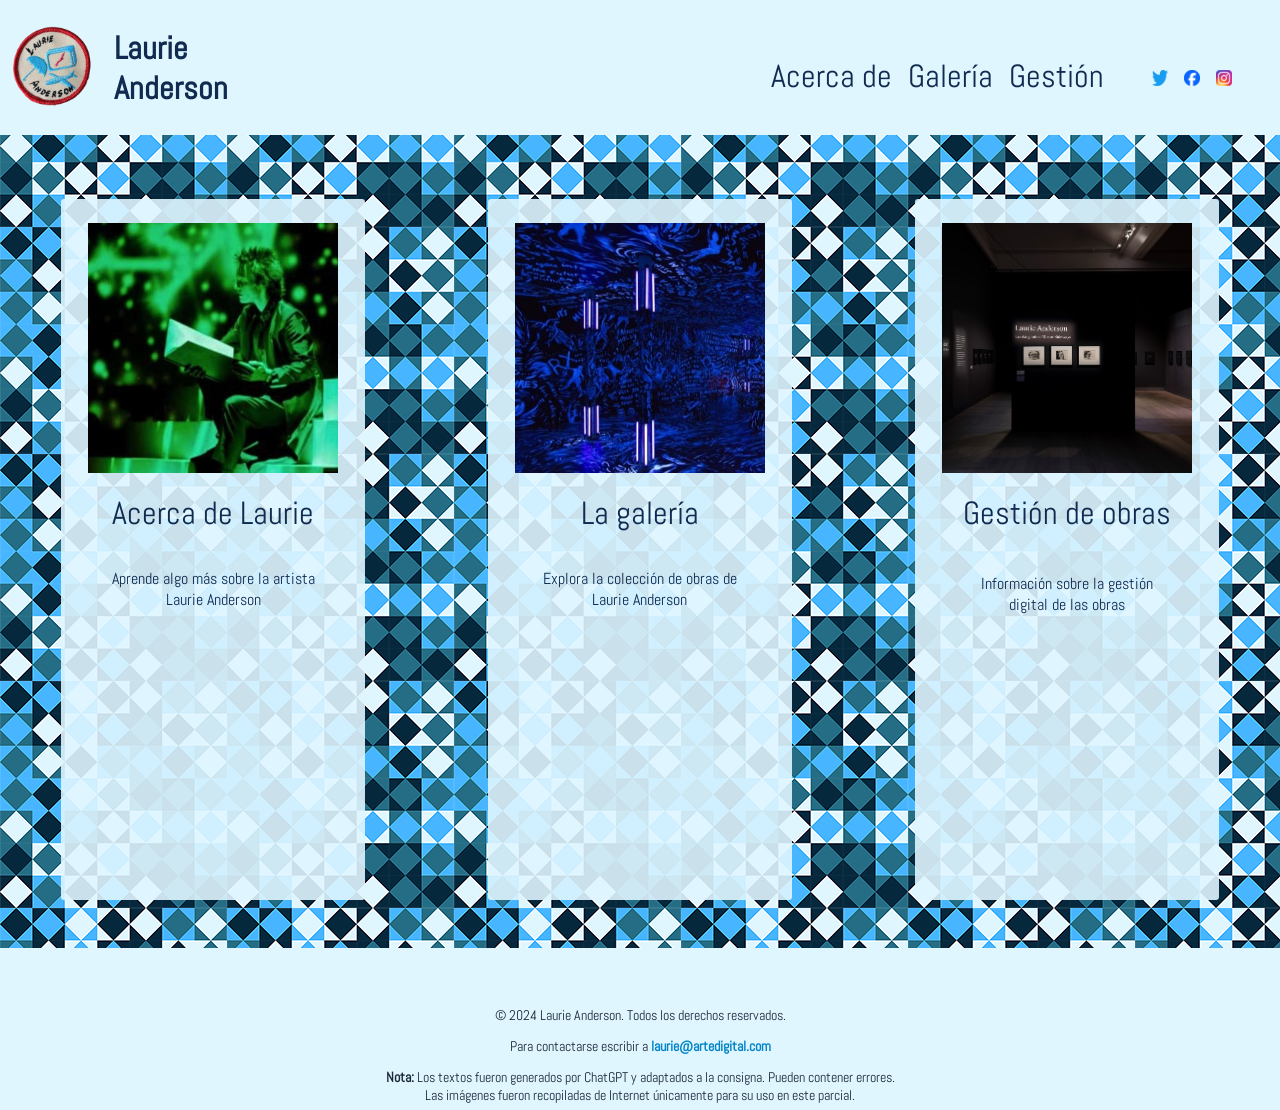
<file: index.html>
<!DOCTYPE html>
<html lang="es">

<head>
    <title>Laurie Anderson - Bienvenido/a</title>
    <meta charset="UTF-8">
    <link href="css/estilo-index.css" rel="stylesheet">
    <link rel="icon" type="image/x-icon" href="img/logo-icon.ico">
</head>

<body>
    <header>
        <div id="logo-nombre">
            <a href="index.html" class="logo-link"><img src="img/logo-header.png"
                    alt="Logo de parche de Laurie Anderson" height="90" width="90" class="logo-header"></a>
            <p id="nombre-header">Laurie Anderson</p>
        </div>
        <nav>
            <ul>
                <div class="vinculos-header">
                    <li><a href="pag2-acercade.html">Acerca de</a></li>
                    <li><a href="pag3-galeria.html">Galería</a></li>
                    <li><a href="pag4-gestion.html">Gestión</a></li>
                </div>
                <li class="redes"><a href="http://www.twitter.com/onlyanexpert" target="_blank"><img
                            src="img/twitter.png" alt="Logo de Twitter" class="twitter"></a></li>
                <li class="redes"><a href="https://www.facebook.com/LaurieAnderson" target="_blank"><img
                            src="img/facebook.png" alt="Logo de Facebook" class="facebook"></a></li>
                <li class="redes"><a href="http://instagram.com/laurieandersonofficial" target="_blank"><img
                            src="img/instagram.png" alt="Logo de Instagram" class="instagram"></a></li>
            </ul>
        </nav>
    </header>

    <main>
        <section class="sec-acerca-de">
            <a href="pag2-acercade.html" class="tarjetas"><img src="img/anderson-3.jpg"
                    alt="Fotografía de Laurie Anderson" height="250" width="250"></a>
            <h1>Acerca de Laurie</h1>
            <p>Aprende algo más sobre la artista Laurie Anderson</p>
        </section>
        <section class="sec-galeria">
            <a href="pag3-galeria.html" class="tarjetas"><img src="img/anderson-2.jpg"
                    alt="Foto del Chalkroom de Laurie" height="250" width="250"></a>
            <h2>La galería</h2>
            <p>Explora la colección de obras de Laurie Anderson</p>
        </section>
        <section class="sec-gestion">
            <a href="pag4-gestion.html" class="tarjetas"><img src="img/museo-laurie.jpg"
                    alt="Exhibición de Laurie Anderson en el Moderna Museet de Estocolmo" height="250" width="250"></a>
            <h3>Gestión de obras</h3>
            <p>Información sobre la gestión digital de las obras</p>
        </section>
    </main>

    <footer>
        <p>© 2024 Laurie Anderson. Todos los derechos reservados.</p>
        <p>Para contactarse escribir a <a href="mailto:laurie@artedigital.com">laurie@artedigital.com</a></p>
        <p><b>Nota:</b> Los textos fueron generados por ChatGPT y adaptados a la consigna. Pueden contener
            errores.<br>Las imágenes fueron recopiladas de Internet únicamente para su uso en este parcial.</p>
    </footer>
</body>

</html>
</file>
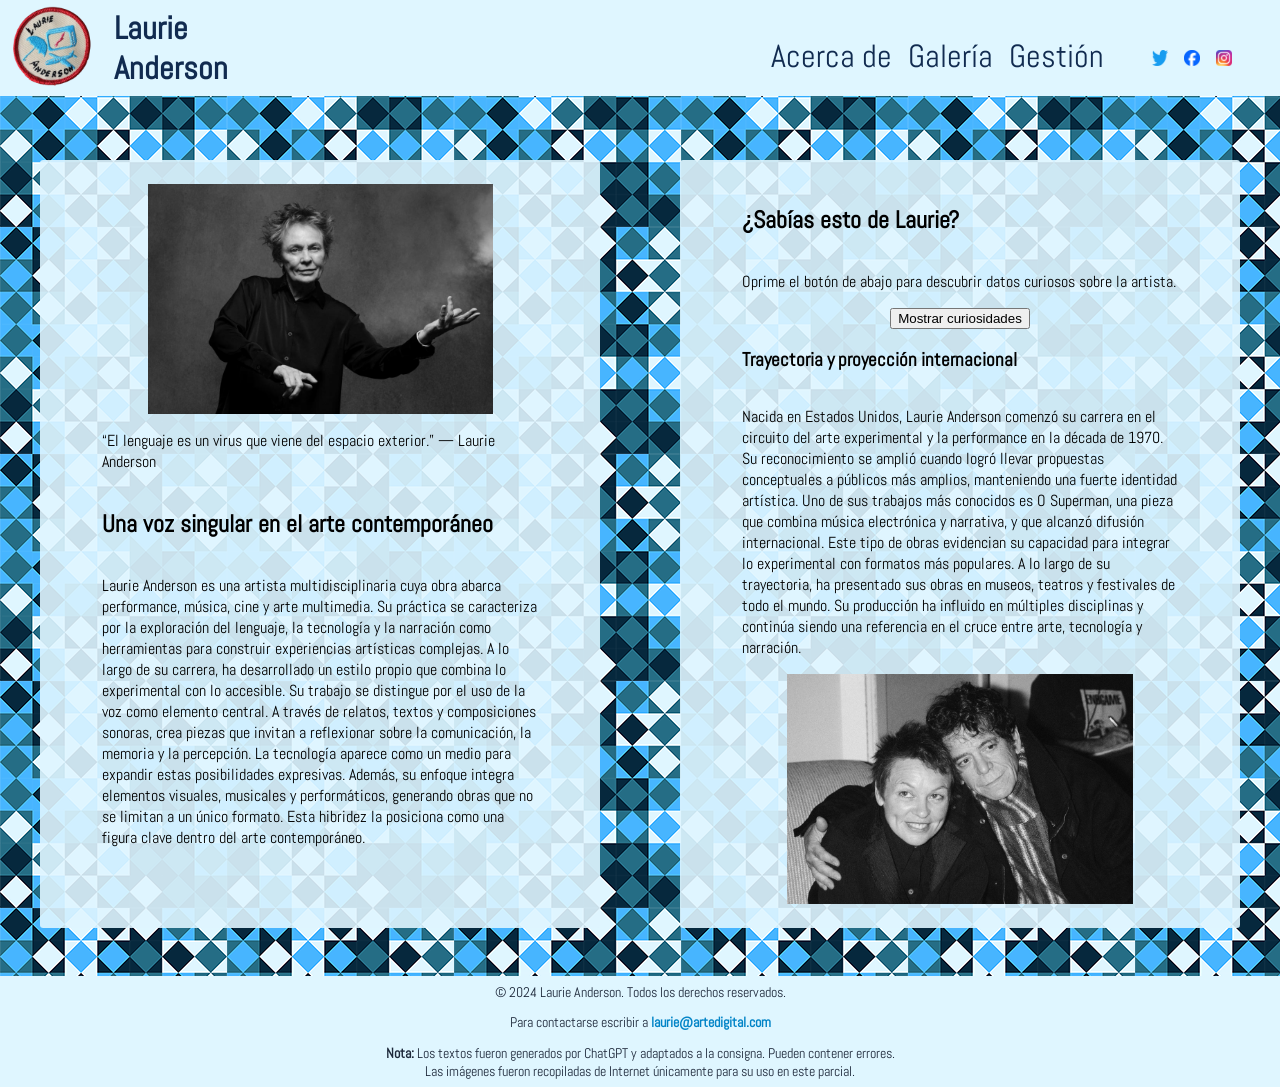
<file: pag2-acercade.html>
<!DOCTYPE html>
<html lang="es">

<head>
    <title>Laurie Anderson - Bienvenido/a</title>
    <meta charset="UTF-8">
    <link href="css/estilo-pag2.css" rel="stylesheet">
    <link rel="icon" type="image/x-icon" href="img/logo-icon.ico">
</head>

<body>

    <body>
        <header>
            <div id="logo-nombre">
                <a href="index.html" class="logo-link"><img src="img/logo-header.png"
                        alt="Logo de parche de Laurie Anderson" height="90" width="90" class="logo-header"></a>
                <p id="nombre-header">Laurie Anderson</p>
            </div>
            <nav>
                <ul>
                    <div class="vinculos-header">
                        <li><a href="pag2-acercade.html">Acerca de</a></li>
                        <li><a href="pag3-galeria.html">Galería</a></li>
                        <li><a href="pag4-gestion.html">Gestión</a></li>
                    </div>
                    <li class="redes"><a href="http://www.twitter.com/onlyanexpert" target="_blank"><img
                                src="img/twitter.png" alt="Logo de Twitter" class="twitter"></a></li>
                    <li class="redes"><a href="https://www.facebook.com/LaurieAnderson" target="_blank"><img
                                src="img/facebook.png" alt="Logo de Facebook" class="facebook"></a></li>
                    <li class="redes"><a href="http://instagram.com/laurieandersonofficial" target="_blank"><img
                                src="img/instagram.png" alt="Logo de Instagram" class="instagram"></a></li>
                </ul>
            </nav>
        </header>

        <main>
            <section>
                <img src="img/anderson.jpg" alt="Fotografía de Laurie Anderson" height="230">
                <p>“El lenguaje es un virus que viene del espacio exterior.” — Laurie Anderson</p>
                <h1>Una voz singular en el arte contemporáneo</h1>
                <p>Laurie Anderson es una artista multidisciplinaria cuya obra abarca performance, música, cine y arte
                    multimedia. Su práctica se caracteriza por la exploración del lenguaje, la tecnología y la narración
                    como herramientas para construir experiencias artísticas complejas. A lo largo de su carrera, ha
                    desarrollado un estilo propio que combina lo experimental con lo accesible.
                    Su trabajo se distingue por el uso de la voz como elemento central. A través de relatos, textos y
                    composiciones sonoras, crea piezas que invitan a reflexionar sobre la comunicación, la memoria y la
                    percepción. La tecnología aparece como un medio para expandir estas posibilidades expresivas.
                    Además, su enfoque integra elementos visuales, musicales y performáticos, generando obras que no se
                    limitan a un único formato. Esta hibridez la posiciona como una figura clave dentro del arte
                    contemporáneo.</p>
            </section>
            <section>
                <h2>¿Sabías esto de Laurie?</h2>
                <p>Oprime el botón de abajo para descubrir datos curiosos sobre la artista.</p>
                <button id="boton-curiosidades" onclick="mostrarCuriosidades()">Mostrar curiosidades</button>
                <h3>Trayectoria y proyección internacional</h3>
                <p>Nacida en Estados Unidos, Laurie Anderson comenzó su carrera en el circuito del arte experimental y
                    la performance en la década de 1970. Su reconocimiento se amplió cuando logró llevar propuestas
                    conceptuales a públicos más amplios, manteniendo una fuerte identidad artística.
                    Uno de sus trabajos más conocidos es O Superman, una pieza que combina música electrónica y
                    narrativa, y que alcanzó difusión internacional. Este tipo de obras evidencian su capacidad para
                    integrar lo experimental con formatos más populares.
                    A lo largo de su trayectoria, ha presentado sus obras en museos, teatros y festivales de todo el
                    mundo. Su producción ha influido en múltiples disciplinas y continúa siendo una referencia en el
                    cruce entre arte, tecnología y narración.</p>
                <img src="img/laurie-lou-reed.jpg" alt="Imagen de Laurie y su exesposo Lou Reed" height="230">
            </section>
        </main>

        <footer>
            <p>© 2024 Laurie Anderson. Todos los derechos reservados.</p>
            <p>Para contactarse escribir a <a href="mailto:laurie@artedigital.com">laurie@artedigital.com</a></p>
            <p><b>Nota:</b> Los textos fueron generados por ChatGPT y adaptados a la consigna. Pueden contener
                errores.<br>Las imágenes fueron recopiladas de Internet únicamente para su uso en este parcial.</p>
        </footer>
    </body>
    <!--Me encontré con algunos errores de ejecución y al comprobar con la IA decidí utilizar la herramienta de poner el script luego del body-->
    <script src=js/gestion-pag2.js></script>

</html>
</file>
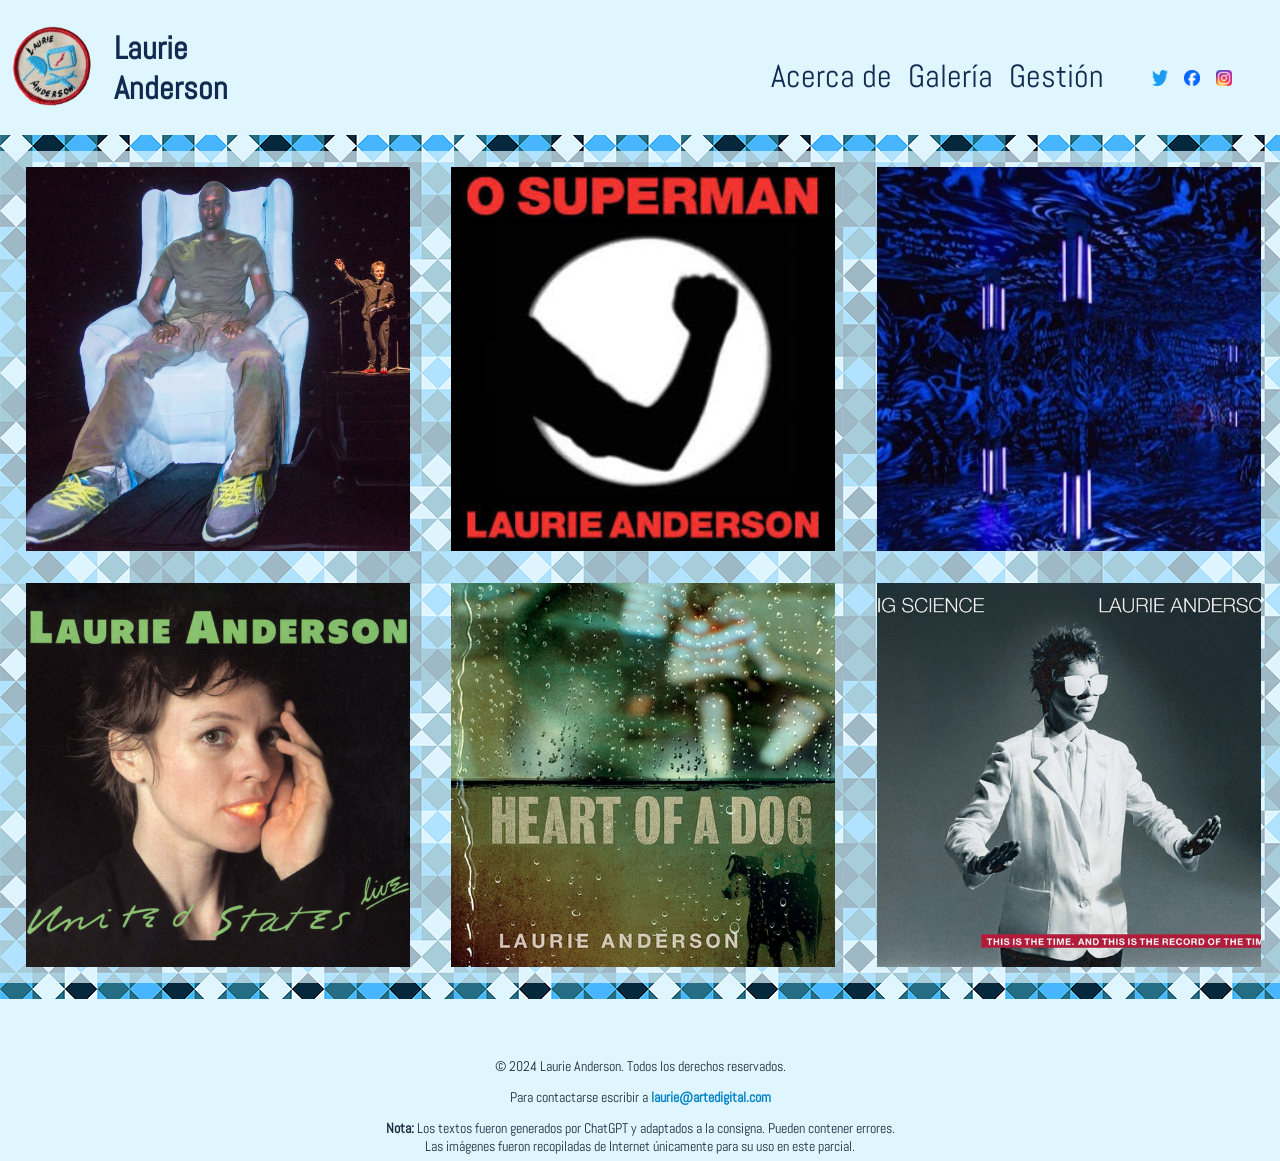
<file: pag3-galeria.html>
<!DOCTYPE html>
<html lang="es">

<head>
    <title>Laurie Anderson - Bienvenido/a</title>
    <meta charset="UTF-8">
    <link href="css/estilo-pag3.css" rel="stylesheet">
    <link rel="icon" type="image/x-icon" href="img/logo-icon.ico">
</head>

<body>

    <body>
        <header>
            <div id="logo-nombre">
                <a href="index.html" class="logo-link"><img src="img/logo-header.png"
                        alt="Logo de parche de Laurie Anderson" height="90" width="90" class="logo-header"></a>
                <p id="nombre-header">Laurie Anderson</p>
            </div>
            <nav>
                <ul>
                    <div class="vinculos-header">
                        <li><a href="pag2-acercade.html">Acerca de</a></li>
                        <li><a href="pag3-galeria.html">Galería</a></li>
                        <li><a href="pag4-gestion.html">Gestión</a></li>
                    </div>
                    <li class="redes"><a href="http://www.twitter.com/onlyanexpert" target="_blank"><img
                                src="img/twitter.png" alt="Logo de Twitter" class="twitter"></a></li>
                    <li class="redes"><a href="https://www.facebook.com/LaurieAnderson" target="_blank"><img
                                src="img/facebook.png" alt="Logo de Facebook" class="facebook"></a></li>
                    <li class="redes"><a href="http://instagram.com/laurieandersonofficial" target="_blank"><img
                                src="img/instagram.png" alt="Logo de Instagram" class="instagram"></a></li>
                </ul>
            </nav>
        </header>

        <main>
            <div class="galeria-contenedor">
                <section class="galeria-obras obra1">
                    <div class="overlay">
                        <h1>Habeas Corpus (2015)</h1>
                        <p>La obra multimedia Habeas Corpus ofrece la liberación metafórica de Mohammed el Gharani, uno
                            de los detenidos más jóvenes de Guantánamo. Proyectada en el Armory al estilo del monumento
                            a Lincoln, la instalación invita a meditar sobre el tiempo, la identidad, la vigilancia y la
                            libertad.</p>
                    </div>
                </section>
                <section class="galeria-obras obra2">
                    <div class="overlay">
                        <h2>O Superman (1981)</h2>
                        <p>El lenguaje como materia artística</p>
                        <p>El lenguaje ocupa un lugar central en la obra de Laurie Anderson. Sus piezas exploran cómo
                            las palabras construyen significado y cómo pueden ser transformadas mediante la repetición,
                            la fragmentación y el uso de tecnología.
                            A través de estas estrategias, el lenguaje deja de ser únicamente un medio de comunicación
                            para convertirse en un material artístico. Sus obras revelan las tensiones entre lo que se
                            dice, lo que se escucha y lo que se interpreta.</p>
                    </div>
                </section>
                <section class="galeria-obras obra3">
                    <div class="overlay">
                        <h3>Chalkroom (2017)</h3>
                        <p>Chalkroom es una obra de realidad virtual de Laurie Anderson y Hsin-Chien Huang donde el
                            espectador vuela libre por una enorme estructura de palabras, dibujos e historias. En este
                            espacio, el texto navega por el aire como correos electrónicos, cae al polvo y se
                            deconstruye constantemente.</p>
                    </div>
                </section>
                <section class="galeria-obras obra4">
                    <div class="overlay">
                        <h4>United States Live (1984)</h4>
                        <p>La performance como experiencia</p>
                        <p>La performance es uno de los principales formatos en los que desarrolla su trabajo. En sus
                            presentaciones, combina música, proyecciones visuales y narración en vivo para crear
                            experiencias inmersivas.
                            Estas performances no solo transmiten un contenido, sino que construyen un espacio de
                            interacción con el público. La presencia del cuerpo, la voz y la tecnología genera una
                            relación directa que redefine el rol del espectador.</p>
                    </div>
                </section>
                <section class="galeria-obras obra5">
                    <div class="overlay">
                        <h5>Heart of a Dog (2015)</h5>
                        <p>Heart of a Dog es un documental de 2015 dirigido por la artista visual y compositora Laurie
                            Anderson. Se centra en los recuerdos de Anderson de su difunta y querida perra Lolabelle,
                            que toca el piano y pinta con los dedos.</p>
                    </div>
                </section>
                <section class="galeria-obras obra6">
                    <div class="overlay">
                        <h6>Big Science (1981)</h6>
                        <p>Cruces entre arte y tecnología</p>
                        <p>Laurie Anderson ha sido una pionera en la incorporación de nuevas tecnologías en el arte.
                            Desde instrumentos modificados hasta sistemas digitales, su trabajo investiga cómo la
                            tecnología puede influir en la creación y la percepción artística.
                            Este cruce ha permitido ampliar las posibilidades del arte contemporáneo, integrando
                            herramientas que transforman tanto los procesos como los resultados. Su obra continúa siendo
                            relevante en un contexto donde la tecnología ocupa un lugar central en la Culture.</p>
                    </div>
                </section>
            </div>
        </main>

        <footer>
            <p>© 2024 Laurie Anderson. Todos los derechos reservados.</p>
            <p>Para contactarse escribir a <a href="mailto:laurie@artedigital.com">laurie@artedigital.com</a></p>
            <p><b>Nota:</b> Los textos fueron generados por ChatGPT y adaptados a la consigna. Pueden contener
                errores.<br>Las imágenes fueron recopiladas de Internet únicamente para su uso en este parcial.</p>
        </footer>
    </body>
    <!--Utilicé el mismo método que en la página 2 de poner el script luego del cierre del body-->
    <script src="js/gestion-pag3.js"></script>

</html>
</file>
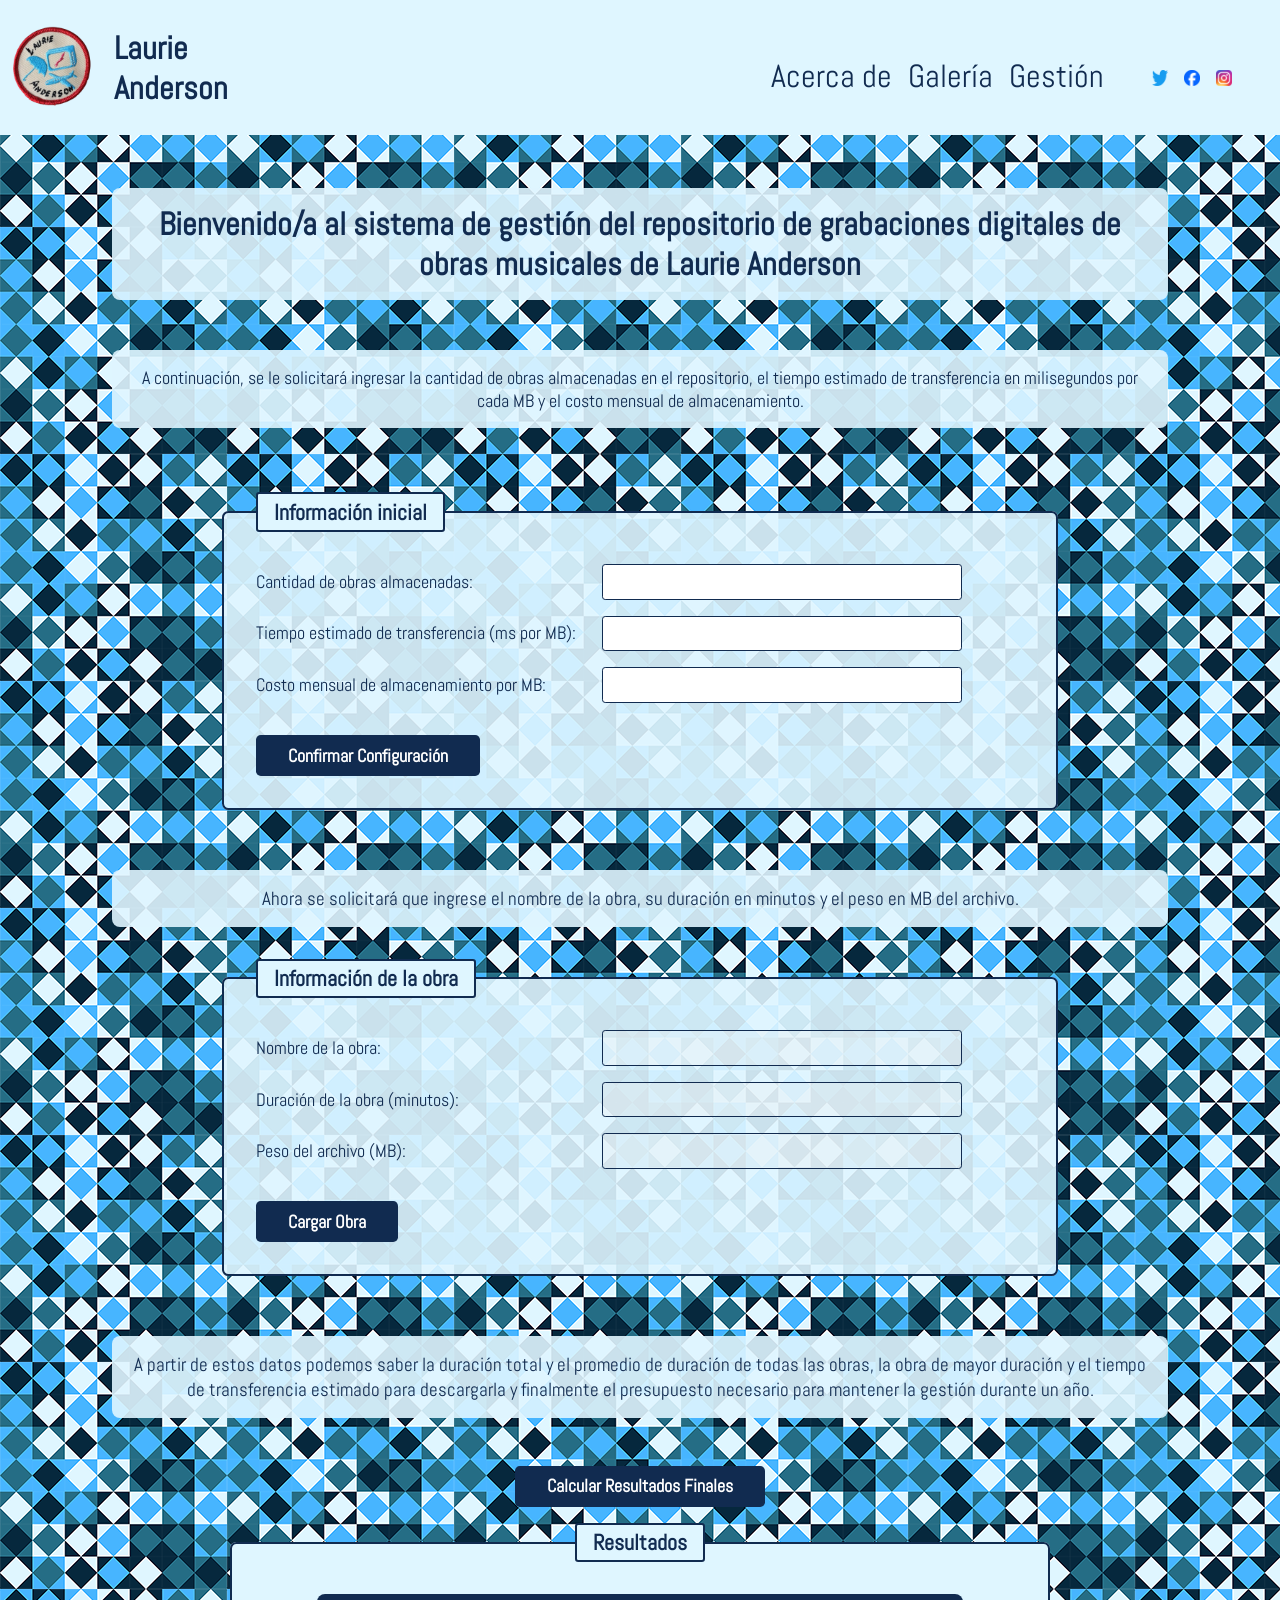
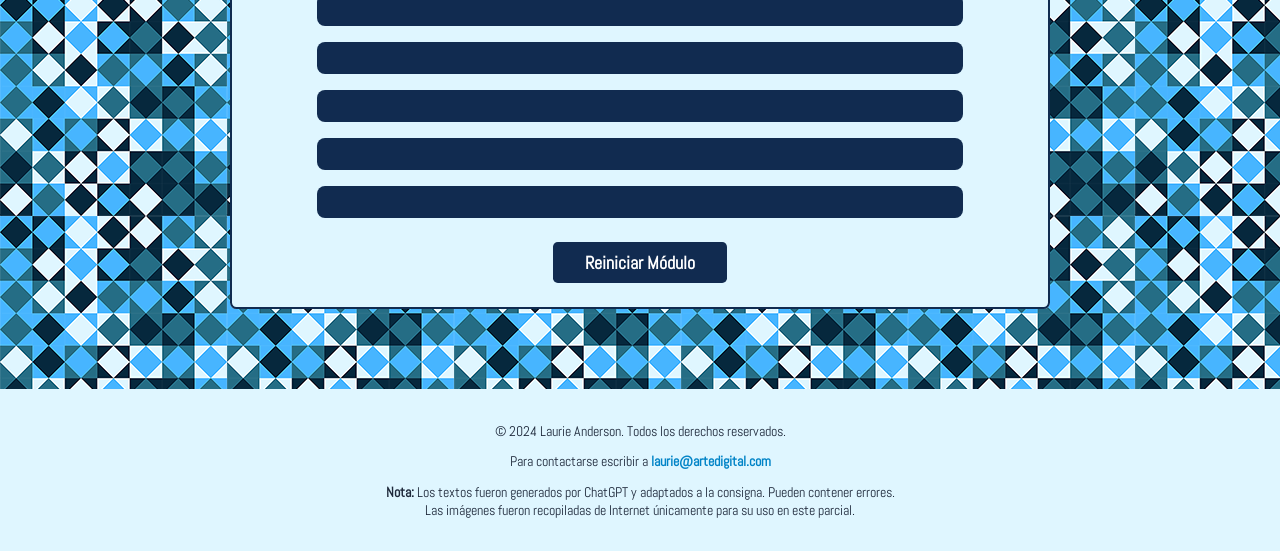
<file: pag4-gestion.html>
<!DOCTYPE html>
<html lang="es">

<head>
    <title>Laurie Anderson - Bienvenido/a</title>
    <meta charset="UTF-8">
    <link href="css/estilo-pag4.css" rel="stylesheet">
    <link rel="icon" type="image/x-icon" href="img/logo-icon.ico">
    <script src="js/gestion-pag4.js"></script>
</head>

<body>
    <header>
        <div id="logo-nombre">
            <a href="index.html" class="logo-link"><img src="img/logo-header.png"
                    alt="Logo de parche de Laurie Anderson" height="90" width="90" class="logo-header"></a>
            <p id="nombre-header">Laurie Anderson</p>
        </div>
        <nav>
            <ul>
                <div class="vinculos-header">
                    <li><a href="pag2-acercade.html">Acerca de</a></li>
                    <li><a href="pag3-galeria.html">Galería</a></li>
                    <li><a href="pag4-gestion.html">Gestión</a></li>
                </div>
                <li class="redes"><a href="http://www.twitter.com/onlyanexpert" target="_blank"><img
                            src="img/twitter.png" alt="Logo de Twitter" class="twitter"></a></li>
                <li class="redes"><a href="https://www.facebook.com/LaurieAnderson" target="_blank"><img
                            src="img/facebook.png" alt="Logo de Facebook" class="facebook"></a></li>
                <li class="redes"><a href="http://instagram.com/laurieandersonofficial" target="_blank"><img
                            src="img/instagram.png" alt="Logo de Instagram" class="instagram"></a></li>
            </ul>
        </nav>
    </header>

    <main>
        <h1>Bienvenido/a al sistema de gestión del repositorio de grabaciones digitales de obras musicales de Laurie
            Anderson</h1>
        <p>A continuación, se le solicitará ingresar la cantidad de obras almacenadas en el repositorio, el tiempo
            estimado de transferencia en milisegundos por cada MB y el costo mensual de almacenamiento.</p>

        <form id="formulario-gestion">
            <fieldset id="info-inicial">
                <legend>Información inicial</legend>
                <label for="cantidad-obras">Cantidad de obras almacenadas:</label>
                <input type="number" id="cantidad-obras" name="cantidad-obras" required><br><br>

                <label for="tiempo-transferencia">Tiempo estimado de transferencia (ms por MB):</label>
                <input type="number" id="tiempo-transferencia" name="tiempo-transferencia" required><br><br>

                <label for="costo-almacenamiento">Costo mensual de almacenamiento por MB:</label>
                <input type="number" id="costo-almacenamiento" name="costo-almacenamiento" required><br><br>

                <button type="button" id="boton-cargar-info" onclick="cargarInfo()">Confirmar Configuración</button>
            </fieldset>

            <p>Ahora se solicitará que ingrese el nombre de la obra, su duración en minutos y el peso en MB del archivo.
            </p>

            <fieldset id="info-obra" disabled>
                <legend>Información de la obra</legend>
                <label for="nombre-obra">Nombre de la obra:</label>
                <input type="text" id="nombre-obra" name="nombre-obra" required><br><br>

                <label for="duracion-obra">Duración de la obra (minutos):</label>
                <input type="number" id="duracion-obra" name="duracion-obra" required><br><br>

                <label for="peso-obra">Peso del archivo (MB):</label>
                <input type="number" id="peso-obra" name="peso-obra" required><br><br>

                <button type="button" id="boton-cargar-obra" onclick="cargarObra()">Cargar Obra</button>
            </fieldset>

            <p>A partir de estos datos podemos saber la duración total y el promedio de duración de todas las obras, la
                obra de mayor duración y el tiempo de transferencia estimado para descargarla y finalmente el
                presupuesto necesario para mantener la gestión durante un año.</p>

            <button type="button" id="boton-calcular" onclick="calcularResultados()" disabled>
                Calcular Resultados Finales
            </button>

            <fieldset id="resultados">
                <legend>Resultados</legend>
                <p id="duracion-total"></p>
                <p id="promedio-duracion"></p>
                <p id="obra-mayor-duracion"></p>
                <p id="tiempo-transferencia-estimado"></p>
                <p id="presupuesto-anual"></p>

                <button type="button" id="boton-reiniciar" onclick="reiniciarSistema()">
                    Reiniciar Módulo
                </button>
            </fieldset>
        </form>
    </main>

    <footer>
        <p>© 2024 Laurie Anderson. Todos los derechos reservados.</p>
        <p>Para contactarse escribir a <a href="mailto:laurie@artedigital.com">laurie@artedigital.com</a></p>
        <p><b>Nota:</b> Los textos fueron generados por ChatGPT y adaptados a la consigna. Pueden contener
            errores.<br>Las imágenes fueron recopiladas de Internet únicamente para su uso en este parcial.</p>
    </footer>
</body>

</html>
</file>
<file: css/estilo-index.css>
@import url('https://fonts.googleapis.com/css2?family=Abel&family=Roboto:ital,wght@0,100..900;1,100..900&family=Ubuntu:ital,wght@0,300;0,400;0,500;0,700;1,300;1,400;1,500;1,700&display=swap');

html,
body {
    margin: 0;
    padding: 0;
    height: 100%;
    width: 100%;
}

body {
    background: rgba(71, 181, 255) url(../img/fondo.png);
}

main {
    display: flex;
    justify-content: space-around;
    height: 85%;
    width: 100%;
}

/* Header */
header {
    display: flex;
    justify-content: space-between;
    align-items: center;
    background-color: rgba(223, 246, 255);
    height: 15%;
    width: 100%;
}

#logo-nombre {
    display: flex;
    justify-content: flex-start;
    align-items: center;
    margin-left: 0.5rem;
}

#nombre-header {
    font-family: "Abel", sans-serif;
    font-weight: bold;
    font-size: 2rem;
    color: rgb(17, 43, 80);
    width: 30%;
    margin-left: 1rem;
}

.logo-header:hover {
    height: 6rem;
    width: auto;
}

header nav {
    display: flex;
    justify-content: flex-end;
    align-items: center;
    margin-right: 2rem;
}

nav ul {
    list-style-type: none;
    display: flex;
    align-items: center;
    margin-top: 2rem;
}

.vinculos-header {
    font-family: "Abel", sans-serif;
    font-weight: 500;
    font-size: 2rem;
    display: flex;
    justify-content: flex-end;
    align-items: center;
    margin-right: 3rem;
    gap: 1rem;
}

.vinculos-header a {
    color: rgb(17, 43, 80);
    list-style: none;
    text-decoration: none;
}

.redes {
    display: flex;
    flex-direction: row;
    justify-content: flex-end;
    align-items: center;
    margin-right: 1rem;
    margin-top: 0.5rem;
}

.twitter,
.facebook,
.instagram {
    height: 1rem;
    width: 1rem;
}

/*Footer*/
footer {
    display: flex;
    flex-direction: column;
    justify-content: flex-end;
    background-color: rgba(223, 246, 255);
    height: 18%;
    width: 100%;
    margin-top: 3rem;
}

footer p {
    font-family: "Abel", sans-serif;
    margin: 0.4rem 0;
    color: #1e293b;
    font-size: 0.9rem;
    text-align: center;
}

footer a {
    color: #0284c7;
    text-decoration: none;
    font-weight: bold;
}

footer a:hover {
    text-decoration: underline;
}

/* Main */
section {
    display: flex;
    align-items: center;
    flex-direction: column;
    background-color: rgba(223, 246, 255, 90%);
    padding: 1.5rem;
    margin-top: 4rem;
    border-radius: 0.2rem;
    width: 20%;
}

h1,
h2,
h3 {
    font-family: "Abel", sans-serif;
    font-weight: 500;
    font-size: 2rem;
    color: rgb(17, 43, 80);
    margin-top: 1rem;
}

section p {
    font-family: "Abel", sans-serif;
    font-weight: 500;
    font-size: 1rem;
    color: rgb(17, 43, 80);
    width: 80%;
    text-align: center;
    margin-top: 0.5rem;
}

.tarjetas:hover {
    transform: scale(0.9);
    /* Esto es código no visto, pero es una simple transición que estudié para que quede un poco mejor el efecto que quería lograr. */
    transition: all 0.3s ease-in-out;
}
</file>
<file: css/estilo-pag2.css>
@import url('https://fonts.googleapis.com/css2?family=Abel&family=Roboto:ital,wght@0,100..900;1,100..900&family=Ubuntu:ital,wght@0,300;0,400;0,500;0,700;1,300;1,400;1,500;1,700&display=swap');

html,
body {
    margin: 0;
    padding: 0;
    min-height: 100%;
    width: 100%;
}

body {
    background: rgba(71, 181, 255) url(../img/fondo.png);
}

main {
    display: flex;
    justify-content: space-around;
    height: 85%;
    width: 100%;
}

/* Header */
header {
    display: flex;
    justify-content: space-between;
    align-items: center;
    background-color: rgba(223, 246, 255);
    height: 15%;
    max-height: 6rem;
    width: 100%;
}

#logo-nombre {
    display: flex;
    justify-content: flex-start;
    align-items: center;
    margin-left: 0.5rem;
}

#nombre-header {
    font-family: "Abel", sans-serif;
    font-weight: bold;
    font-size: 2rem;
    color: rgb(17, 43, 80);
    width: 30%;
    margin-left: 1rem;
}

.logo-header:hover {
    height: 6rem;
    width: auto;
}

header nav {
    display: flex;
    justify-content: flex-end;
    align-items: center;
    margin-right: 2rem;
}

nav ul {
    list-style-type: none;
    display: flex;
    align-items: center;
    margin-top: 2rem;
}

.vinculos-header {
    font-family: "Abel", sans-serif;
    font-weight: 500;
    font-size: 2rem;
    display: flex;
    justify-content: flex-end;
    align-items: center;
    margin-right: 3rem;
    gap: 1rem;
}

.vinculos-header a {
    color: rgb(17, 43, 80);
    list-style: none;
    text-decoration: none;
}

.redes {
    display: flex;
    flex-direction: row;
    justify-content: flex-end;
    align-items: center;
    margin-right: 1rem;
    margin-top: 0.5rem;
}

.twitter,
.facebook,
.instagram {
    height: 1rem;
    width: 1rem;
}

/*Footer*/
footer {
    display: flex;
    flex-direction: column;
    justify-content: flex-end;
    background-color: rgba(223, 246, 255);
    height: 18%;
    width: 100%;
    margin-top: 3rem;
}

footer p {
    font-family: "Abel", sans-serif;
    margin: 0.4rem 0;
    color: #1e293b;
    font-size: 0.9rem;
    text-align: center;
}

footer a {
    color: #0284c7;
    text-decoration: none;
    font-weight: bold;
}

footer a:hover {
    text-decoration: underline;
}

/* Main */
section {
    display: flex;
    align-items: center;
    flex-direction: column;
    background-color: rgba(223, 246, 255, 90%);
    padding: 1.5rem;
    margin-top: 4rem;
    border-radius: 0.2rem;
    width: 40%;
    height: auto;
}

section p,
section h1,
section h2,
section h3 {
    font-family: "Abel", sans-serif;
    width: 85%;
}
</file>
<file: css/estilo-pag3.css>
@import url('https://fonts.googleapis.com/css2?family=Abel&family=Roboto:ital,wght@0,100..900;1,100..900&family=Ubuntu:ital,wght@0,300;0,400;0,500;0,700;1,300;1,400;1,500;1,700&display=swap');

html,
body {
    margin: 0;
    padding: 0;
    height: 100%;
    width: 100%;
}

body {
    background: rgba(71, 181, 255) url(../img/fondo.png);
}

main {
    display: flex;
    flex-wrap: wrap;
    min-height: 85%;
    width: 100%;
}

/* Header */
header {
    display: flex;
    justify-content: space-between;
    align-items: center;
    background-color: rgba(223, 246, 255);
    height: 15% !important;
    width: 100%;
    margin-bottom: 1rem;
}

#logo-nombre {
    display: flex;
    justify-content: flex-start;
    align-items: center;
    margin-left: 0.5rem;
}

#nombre-header {
    font-family: "Abel", sans-serif;
    font-weight: bold;
    font-size: 2rem;
    color: rgb(17, 43, 80);
    width: 30%;
    margin-left: 1rem;
}

.logo-header:hover {
    height: 6rem;
    width: auto;
}

header nav {
    display: flex;
    justify-content: flex-end;
    align-items: center;
    margin-right: 2rem;
}

nav ul {
    list-style-type: none;
    display: flex;
    align-items: center;
    margin-top: 2rem;
}

.vinculos-header {
    font-family: "Abel", sans-serif;
    font-weight: 500;
    font-size: 2rem;
    display: flex;
    justify-content: flex-end;
    align-items: center;
    margin-right: 3rem;
    gap: 1rem;
}

.vinculos-header a {
    color: rgb(17, 43, 80);
    list-style: none;
    text-decoration: none;
}

.redes {
    display: flex;
    flex-direction: row;
    justify-content: flex-end;
    align-items: center;
    margin-right: 1rem;
    margin-top: 0.5rem;
}

.twitter,
.facebook,
.instagram {
    height: 1rem;
    width: 1rem;
}

/*Footer*/
footer {
    display: flex;
    flex-direction: column;
    justify-content: flex-end;
    background-color: rgba(223, 246, 255);
    height: 18%;
    width: 100%;
    margin-top: 1rem;
}

footer p {
    font-family: "Abel", sans-serif;
    margin: 0.4rem 0;
    color: #1e293b;
    font-size: 0.9rem;
    text-align: center;
}

footer a {
    color: #0284c7;
    text-decoration: none;
    font-weight: bold;
}

footer a:hover {
    text-decoration: underline;
}

/* Main */

.galeria-contenedor {
    display: flex;
    flex-wrap: wrap;
    justify-content: space-evenly;
    align-items: center;
    flex-direction: row;
    background-color: rgba(223, 246, 255, 70%);
    width: 100%;
}

.galeria-obras {
    display: flex;
    width: 30%;
    max-width: 30%;
    aspect-ratio: 1/1;
    background-size: cover;
    background-position: center;
    background-repeat: no-repeat;
    transition: transform 0.4s ease;
    cursor: pointer;
    overflow: hidden;
    box-sizing: border-box;
    margin: 1rem;
    margin-left: 1.4rem;
}

.obra1 {
    background-image: url(../img/habeas-corpus.jpg);
}

.obra2 {
    background-image: url(../img/o-superman.jpg);
}

.obra3 {
    background-image: url(../img/anderson-2.jpg);
}

.obra4 {
    background-image: url(../img/united-states-live.jpg);
}

.obra5 {
    background-image: url(../img/heart-of-a-dog.jpg);
}

.obra6 {
    background-image: url(../img/big-science.jpg);
}

.overlay {
    display: flex;
    flex-direction: column;
    justify-content: center;
    align-items: center;
    width: 100%;
    height: 100%;
    background-color: rgba(0, 0, 0, 0);
    opacity: 0;
    transition: background-color 0.4s ease, opacity 0.4s ease;
    overflow-y: auto;
}

.overlay h1,
.overlay h2,
.overlay h3,
.overlay h4,
.overlay h5,
.overlay h6 {
    color: #ffffff;
    font-family: "Abel", sans-serif;
    font-size: 1.2rem;
    text-align: center;
    margin: 0.5rem 0;
}

.overlay p {
    width: 85%;
    color: #ffffff;
    font-family: "Abel", sans-serif;
    font-size: 1rem;
    text-align: center;
}
</file>
<file: css/estilo-pag4.css>
@import url('https://fonts.googleapis.com/css2?family=Abel&family=Roboto:ital,wght@0,100..900;1,100..900&family=Ubuntu:ital,wght@0,300;0,400;0,500;0,700;1,300;1,400;1,500;1,700&display=swap');

html,
body {
    margin: 0;
    padding: 0;
    height: 100%;
    width: 100%;
}

body {
    background: rgba(71, 181, 255) url(../img/fondo.png);
}

main {
    display: flex;
    flex-direction: column;
    align-items: center;
    width: 100%;
    padding-top: 2rem;
}

/* Header */
header {
    display: flex;
    justify-content: space-between;
    align-items: center;
    background-color: rgba(223, 246, 255);
    height: 15%;
    width: 100%;
}

#logo-nombre {
    display: flex;
    justify-content: flex-start;
    align-items: center;
    margin-left: 0.5rem;
}

#nombre-header {
    font-family: "Abel", sans-serif;
    font-weight: bold;
    font-size: 2rem;
    color: rgb(17, 43, 80);
    width: 30%;
    margin-left: 1rem;
}

.logo-header:hover {
    height: 6rem;
    width: auto;
}

header nav {
    display: flex;
    justify-content: flex-end;
    align-items: center;
    margin-right: 2rem;
}

nav ul {
    list-style-type: none;
    display: flex;
    align-items: center;
    margin-top: 2rem;
}

.vinculos-header {
    font-family: "Abel", sans-serif;
    font-weight: 500;
    font-size: 2rem;
    display: flex;
    justify-content: flex-end;
    align-items: center;
    margin-right: 3rem;
    gap: 1rem;
}

.vinculos-header a {
    color: rgb(17, 43, 80);
    list-style: none;
    text-decoration: none;
}

.redes {
    display: flex;
    flex-direction: row;
    justify-content: flex-end;
    align-items: center;
    margin-right: 1rem;
    margin-top: 0.5rem;
}

.twitter,
.facebook,
.instagram {
    height: 1rem;
    width: 1rem;
}

/*Footer*/
footer {
    display: flex;
    flex-direction: column;
    justify-content: center;
    background-color: rgba(223, 246, 255);
    height: 18%;
    width: 100%;
    margin-top: 3rem;
}

footer p {
    font-family: "Abel", sans-serif;
    margin: 0.4rem 0;
    color: #1e293b;
    font-size: 0.9rem;
    text-align: center !important;
}

footer a {
    color: #0284c7;
    text-decoration: none;
    font-weight: bold;
}

footer a:hover {
    text-decoration: underline;
}

/* Main */

main h1,
main p {
    font-family: "Abel", sans-serif;
    color: rgb(17, 43, 80);
    text-align: center;
    width: 80%;
    margin-bottom: 2rem;
    background-color: rgba(223, 246, 255, 0.9);
    border-radius: 0.5rem;
    padding: 1rem;
}

main p {
    font-size: large;
}

form {
    display: flex;
    flex-direction: column;
    align-items: center;
    width: 100%;
    margin-top: 2rem;
    font-family: "Abel", sans-serif;
}

form p {
    color: rgb(17, 43, 80);
    font-size: 1.2rem;
    text-align: center;
    width: 80%;
    margin-bottom: 2rem;
}

fieldset {
    display: flex;
    flex-direction: row;
    flex-wrap: wrap;
    align-items: center;
    background-color: rgba(223, 246, 255, 0.9);
    border: 2px solid rgb(17, 43, 80);
    border-radius: 0.4rem;
    width: 60%;
    padding: 2rem;
    margin-bottom: 2.5rem;
}

legend {
    font-family: "Abel", sans-serif;
    font-weight: bold;
    font-size: 1.4rem;
    color: rgb(17, 43, 80);
    background-color: rgba(223, 246, 255);
    padding: 0.2rem 1rem;
    border: 2px solid rgb(17, 43, 80);
    border-radius: 0.2rem;
}

form label {
    font-size: 1.1rem;
    color: rgb(17, 43, 80);
    font-weight: 500;
    width: 45%;
    margin-bottom: 1rem;
}

form input {
    font-family: "Abel", sans-serif;
    font-size: 1rem;
    padding: 0.4rem;
    width: 45%;
    border: 1px solid rgb(17, 43, 80);
    border-radius: 0.2rem;
    color: #1e293b;
    margin-bottom: 1rem;
}

#resultados {
    display: flex;
    flex-direction: column;
    align-items: center;
    width: 60%;
    background-color: rgba(223, 246, 255);
    color: rgb(17, 43, 80);
    padding: 1.5rem;
    border-radius: 0.4rem;
    margin-top: 1rem;
    margin-bottom: 2rem;
    font-size: 1.1rem;
    text-align: center;
}

#boton-reiniciar {
    opacity: 100%;
}

button {
    font-family: "Abel", sans-serif;
    font-weight: bold;
    font-size: 1.1rem;
    color: #ffffff;
    background-color: rgb(17, 43, 80);
    border: none;
    border-radius: 0.3rem;
    padding: 0.6rem 2rem;
    cursor: pointer;
    margin-top: 1rem;
}

#resultados p {
    background-color: rgb(17, 43, 80);
    color: #ffffff;
    margin: 0.5rem 0;
}
</file>
